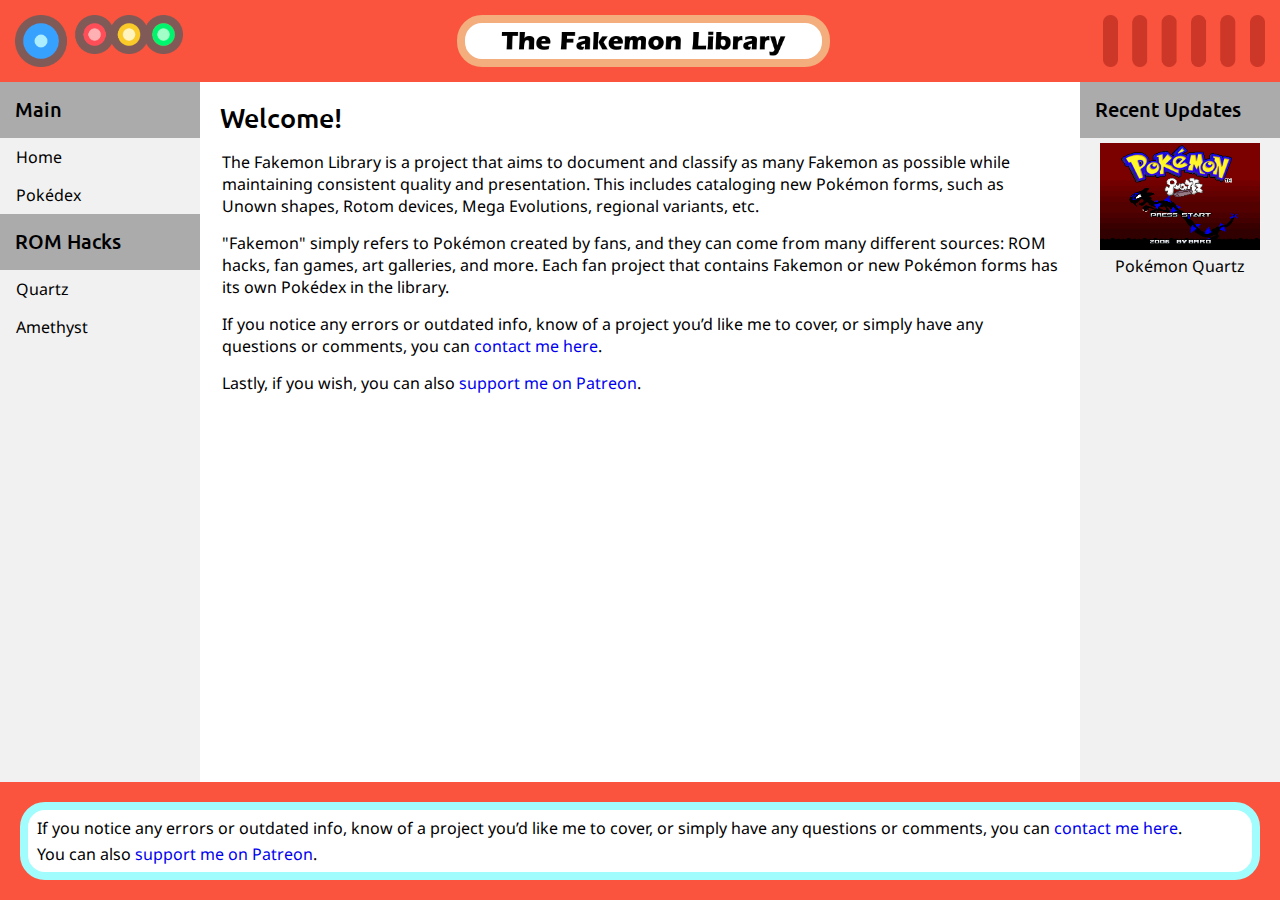
<file: index.html>
<!DOCTYPE html>
<html lang="en-US">

	<head>
		<link rel="shortcut icon" href="/Resources/Icon.png">
		<title>The Fakemon Library &mdash; An archive for fan-made Pokémon</title>
		<link rel="stylesheet" href="/styles.css">
		<script src="/script.js"></script>
		<meta name="viewport" content="width=device-width"/>
		<meta name="description" content="The Fakemon Library is a project that aims to document and classify as many Fakemon as possible while maintaining consistent quality and presentation."/>
	</head>

	<body>
	
		<div id="page">
		
			<header include-html="/header.html">
			</header>
			
			<div id="main-div">
			
				<div id="pokenav" include-html="/navbar.html">
				</div>
				
				<div id="pokenav-mobile" include-html="/navbar.html" style="display: none;">
				</div>
				
				<article>
				
					<h1>Welcome!</h1>
					<p>The Fakemon Library is a project that aims to document and classify as many Fakemon as possible while maintaining consistent quality and presentation. This includes cataloging new Pokémon forms, such as Unown shapes, Rotom devices, Mega Evolutions, regional variants, etc.</p>
					<p>"Fakemon" simply refers to Pokémon created by fans, and they can come from many different sources: ROM hacks, fan games, art galleries, and more. Each fan project that contains Fakemon or new Pokémon forms has its own Pokédex in the library.</p>
					<p>If you notice any errors or outdated info, know of a project you’d like me to cover, or simply have any questions or comments, you can <a href="mailto:luisquartz@fakemonlibrary.org?subject=Feedback on The Fakemon Library">contact me here</a>.</p>
					<p>Lastly, if you wish, you can also <a href="https://patreon.com/LuisQuartz?fan_landing=true">support me on Patreon</a>.</p>
					
				</article>
				
				<div id="pokegear" include-html="/sidebar.html">
				</div>
				
				<div id="pokegear-mobile" include-html="/sidebar.html" style="display: none;">
				</div>
				
			</div>
			
			<footer include-html="/footer.html">
			</footer>
		
		</div>
		
		<script>
			includeHTML();
		</script>
		
	</body>
</html>
</file>
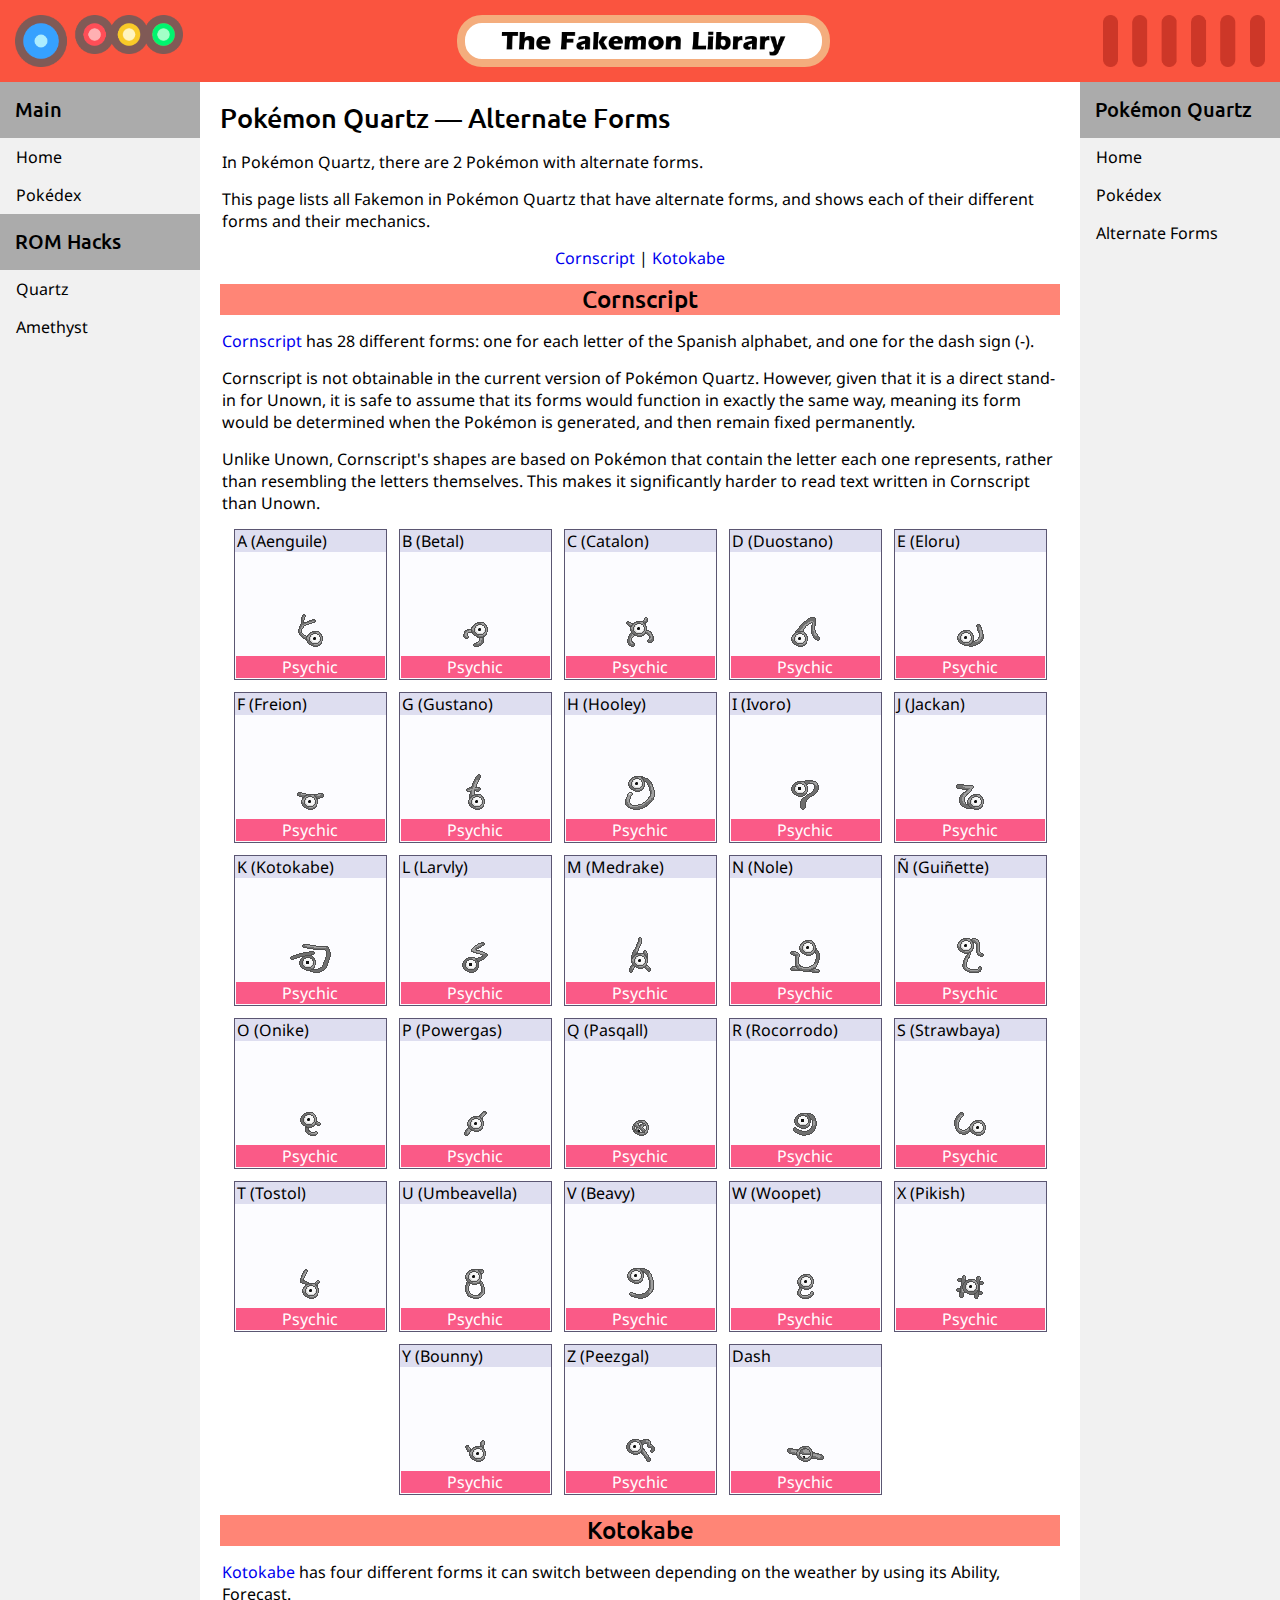
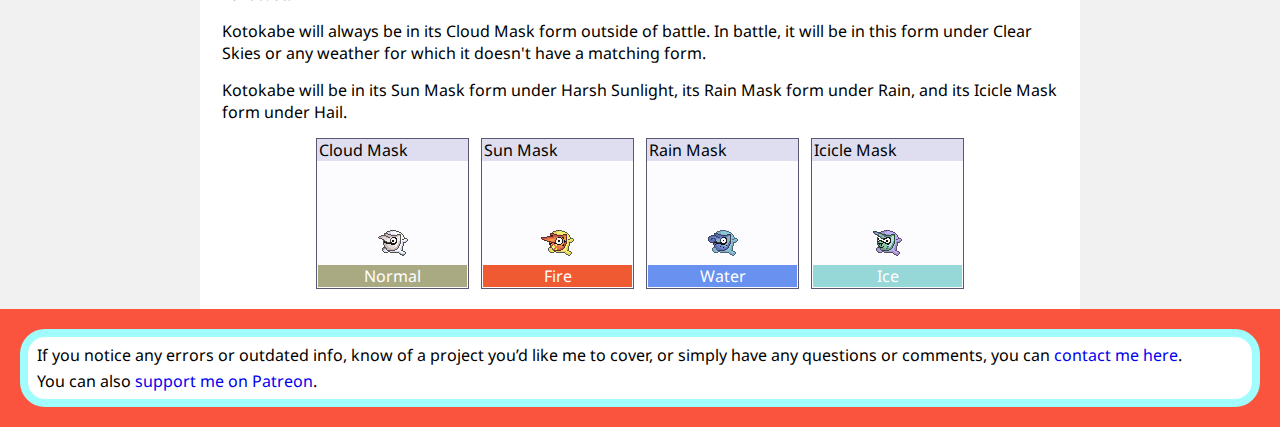
<file: ROMHacks/PokémonQuartz/AlternateForms.html>
<!DOCTYPE html>
<html lang="en-US">

	<head>
		<link rel="shortcut icon" href="/Resources/Icon.png">
		<title>Alternate Forms | Pokémon Quartz | The Fakemon Library</title>
		<link rel="stylesheet" href="/styles.css">
		<script src="/script.js"></script>
		<meta name="viewport" content="width=device-width"/>
		<meta name="description" content="The Fakemon Library is a project dedicated to documenting and archiving as many Fakemon as possible while maintaining consistent quality and presentation."/>
	</head>

	<body>
	
		<div id="page">
		
			<header include-html="/header.html">
			</header>
			
			<div id="main-div">
			
				<div id="pokenav" include-html="/navbar.html">
				</div>
				
				<div id="pokenav-mobile" include-html="/navbar.html" style="display: none;">
				</div>
				
				<article>
				
					<h1>Pokémon Quartz &mdash; Alternate Forms</h1>
					
					<p>In Pokémon Quartz, there are 2 Pokémon with alternate forms.</p>
					
					<p>This page lists all Fakemon in Pokémon Quartz that have alternate forms, and shows each of their different forms and their mechanics.</p>
					
					<p class="centered"><a href="#Cornscript">Cornscript</a> | <a href="#Kotokabe">Kotokabe</a></p>
					
					<h2 id="Cornscript">Cornscript</h2>
					
					<p><a href="Pokédex/Cornscript.html">Cornscript</a> has 28 different forms: one for each letter of the Spanish alphabet, and one for the dash sign (-).</p>
					
					<p>Cornscript is not obtainable in the current version of Pokémon Quartz. However, given that it is a direct stand-in for Unown, it is safe to assume that its forms would function in exactly the same way, meaning its form would be determined when the Pokémon is generated, and then remain fixed permanently.</p>
					
					<p>Unlike Unown, Cornscript's shapes are based on Pokémon that contain the letter each one represents, rather than resembling the letters themselves. This makes it significantly harder to read text written in Cornscript than Unown.</p>
					
					<div class="gallery-container">
					
						<div class="tracker-outline">
							<table id="PokémonQuartzCornscriptA" class="dex-tracker">
								<tr>
									<th class="slot-header" colspan="2">
										A (Aenguile)
									</th>
								</tr>
								<tr>
									<td class="sprite-cell" colspan="2" onclick="toggleCaught('PokémonQuartzCornscriptA')">
										<img src="Sprites/Cornscript-A.png"></img>
									</td>
								</tr>
								<tr class="type-row" onclick="toggleCaught('PokémonQuartzCornscriptA')">
									<td class="type-cell" colspan="2">
										<p class="type">Psychic</p>
									</td>
								</tr>
							</table>
						</div>
						
						<div class="tracker-outline">
							<table id="PokémonQuartzCornscriptB" class="dex-tracker">
								<tr>
									<th class="slot-header" colspan="2">
										B (Betal)
									</th>
								</tr>
								<tr>
									<td class="sprite-cell" colspan="2" onclick="toggleCaught('PokémonQuartzCornscriptB')">
										<img src="Sprites/Cornscript-B.png"></img>
									</td>
								</tr>
								<tr class="type-row">
									<td class="typecell" colspan="2" onclick="toggleCaught('PokémonQuartzCornscriptB')">
										<p class="type">Psychic</p>
									</td>
								</tr>
							</table>
						</div>
						
						<div class="tracker-outline">
							<table id="PokémonQuartzCornscriptC" class="dex-tracker">
								<tr>
									<th class="slot-header" colspan="2">
										C (Catalon)
									</th>
								</tr>
								<tr>
									<td class="sprite-cell" colspan="2" onclick="toggleCaught('PokémonQuartzCornscriptC')">
										<img src="Sprites/Cornscript-C.png"></img>
									</td>
								</tr>
								<tr class="type-row" onclick="toggleCaught('PokémonQuartzCornscriptC')">
									<td class="typecell" colspan="2">
										<p class="type">Psychic</p>
									</td>
								</tr>
							</table>
						</div>
						
						<div class="tracker-outline">
							<table id="PokémonQuartzCornscriptD" class="dex-tracker">
								<tr>
									<th class="slot-header" colspan="2">
										D (Duostano)
									</th>
								</tr>
								<tr>
									<td class="sprite-cell" colspan="2" onclick="toggleCaught('PokémonQuartzCornscriptD')">
										<img src="Sprites/Cornscript-D.png"></img>
									</td>
								</tr>
								<tr class="type-row" onclick="toggleCaught('PokémonQuartzCornscriptD')">
									<td class="typecell" colspan="2">
										<p class="type">Psychic</p>
									</td>
								</tr>
							</table>
						</div>
						
						<div class="tracker-outline">
							<table id="PokémonQuartzCornscriptE" class="dex-tracker">
								<tr>
									<th class="slot-header" colspan="2">
										E (Eloru)
									</th>
								</tr>
								<tr>
									<td class="sprite-cell" colspan="2" onclick="toggleCaught('PokémonQuartzCornscriptE')">
										<img src="Sprites/Cornscript-E.png"></img>
									</td>
								</tr>
								<tr class="type-row" onclick="toggleCaught('PokémonQuartzCornscriptE')">
									<td class="typecell" colspan="2">
										<p class="type">Psychic</p>
									</td>
								</tr>
							</table>
						</div>
						
						<div class="tracker-outline">
							<table id="PokémonQuartzCornscriptF" class="dex-tracker">
								<tr>
									<th class="slot-header" colspan="2">
										F (Freion)
									</th>
								</tr>
								<tr>
									<td class="sprite-cell" colspan="2" onclick="toggleCaught('PokémonQuartzCornscriptF')">
										<img src="Sprites/Cornscript-F.png"></img>
									</td>
								</tr>
								<tr class="type-row" onclick="toggleCaught('PokémonQuartzCornscriptF')">
									<td class="typecell" colspan="2">
										<p class="type">Psychic</p>
									</td>
								</tr>
							</table>
						</div>
						
						<div class="tracker-outline">
							<table id="PokémonQuartzCornscriptG" class="dex-tracker">
								<tr>
									<th class="slot-header" colspan="2">
										G (Gustano)
									</th>
								</tr>
								<tr>
									<td class="sprite-cell" colspan="2" onclick="toggleCaught('PokémonQuartzCornscriptG')">
										<img src="Sprites/Cornscript-G.png"></img>
									</td>
								</tr>
								<tr class="type-row" onclick="toggleCaught('PokémonQuartzCornscriptG')">
									<td class="typecell" colspan="2">
										<p class="type">Psychic</p>
									</td>
								</tr>
							</table>
						</div>
						
						<div class="tracker-outline">
							<table id="PokémonQuartzCornscriptH" class="dex-tracker">
								<tr>
									<th class="slot-header" colspan="2">
										H (Hooley)
									</th>
								</tr>
								<tr>
									<td class="sprite-cell" colspan="2" onclick="toggleCaught('PokémonQuartzCornscriptH')">
										<img src="Sprites/Cornscript-H.png"></img>
									</td>
								</tr>
								<tr class="type-row" onclick="toggleCaught('PokémonQuartzCornscriptH')">
									<td class="typecell" colspan="2">
										<p class="type">Psychic</p>
									</td>
								</tr>
							</table>
						</div>
						
						<div class="tracker-outline">
							<table id="PokémonQuartzCornscriptI" class="dex-tracker">
								<tr>
									<th class="slot-header" colspan="2">
										I (Ivoro)
									</th>
								</tr>
								<tr>
									<td class="sprite-cell" colspan="2" onclick="toggleCaught('PokémonQuartzCornscriptI')">
										<img src="Sprites/Cornscript-I.png"></img>
									</td>
								</tr>
								<tr class="type-row" onclick="toggleCaught('PokémonQuartzCornscriptI')">
									<td class="typecell" colspan="2">
										<p class="type">Psychic</p>
									</td>
								</tr>
							</table>
						</div>
						
						<div class="tracker-outline">
							<table id="PokémonQuartzCornscriptJ" class="dex-tracker">
								<tr>
									<th class="slot-header" colspan="2">
										J (Jackan)
									</th>
								</tr>
								<tr>
									<td class="sprite-cell" colspan="2" onclick="toggleCaught('PokémonQuartzCornscriptJ')">
										<img src="Sprites/Cornscript-J.png"></img>
									</td>
								</tr>
								<tr class="type-row" onclick="toggleCaught('PokémonQuartzCornscriptJ')">
									<td class="typecell" colspan="2">
										<p class="type">Psychic</p>
									</td>
								</tr>
							</table>
						</div>
						
						<div class="tracker-outline">
							<table id="PokémonQuartzCornscriptK" class="dex-tracker">
								<tr>
									<th class="slot-header" colspan="2">
										K (Kotokabe)
									</th>
								</tr>
								<tr>
									<td class="sprite-cell" colspan="2" onclick="toggleCaught('PokémonQuartzCornscriptK')">
										<img src="Sprites/Cornscript-K.png"></img>
									</td>
								</tr>
								<tr class="type-row" onclick="toggleCaught('PokémonQuartzCornscriptK')">
									<td class="typecell" colspan="2">
										<p class="type">Psychic</p>
									</td>
								</tr>
							</table>
						</div>
						
						<div class="tracker-outline">
							<table id="PokémonQuartzCornscriptL" class="dex-tracker">
								<tr>
									<th class="slot-header" colspan="2">
										L (Larvly)
									</th>
								</tr>
								<tr>
									<td class="sprite-cell" colspan="2" onclick="toggleCaught('PokémonQuartzCornscriptL')">
										<img src="Sprites/Cornscript-L.png"></img>
									</td>
								</tr>
								<tr class="type-row" onclick="toggleCaught('PokémonQuartzCornscriptL')">
									<td class="typecell" colspan="2">
										<p class="type">Psychic</p>
									</td>
								</tr>
							</table>
						</div>
						
						<div class="tracker-outline">
							<table id="PokémonQuartzCornscriptM" class="dex-tracker">
								<tr>
									<th class="slot-header" colspan="2">
										M (Medrake)
									</th>
								</tr>
								<tr>
									<td class="sprite-cell" colspan="2" onclick="toggleCaught('PokémonQuartzCornscriptM')">
										<img src="Sprites/Cornscript-M.png"></img>
									</td>
								</tr>
								<tr class="type-row" onclick="toggleCaught('PokémonQuartzCornscriptM')">
									<td class="typecell" colspan="2">
										<p class="type">Psychic</p>
									</td>
								</tr>
							</table>
						</div>
						
						<div class="tracker-outline">
							<table id="PokémonQuartzCornscriptN" class="dex-tracker">
								<tr>
									<th class="slot-header" colspan="2">
										N (Nole)
									</th>
								</tr>
								<tr>
									<td class="sprite-cell" colspan="2" onclick="toggleCaught('PokémonQuartzCornscriptN')">
										<img src="Sprites/Cornscript-N.png"></img>
									</td>
								</tr>
								<tr class="type-row">
									<td class="typecell" colspan="2" onclick="toggleCaught('PokémonQuartzCornscriptN')">
										<p class="type">Psychic</p>
									</td>
								</tr>
							</table>
						</div>
						
						<div class="tracker-outline">
							<table id="PokémonQuartzCornscriptÑ" class="dex-tracker">
								<tr>
									<th class="slot-header" colspan="2">
										Ñ (Guiñette)
									</th>
								</tr>
								<tr>
									<td class="sprite-cell" colspan="2" onclick="toggleCaught('PokémonQuartzCornscriptÑ')">
										<img src="Sprites/Cornscript-Ñ.png"></img>
									</td>
								</tr>
								<tr class="type-row" onclick="toggleCaught('PokémonQuartzCornscriptÑ')">
									<td class="typecell" colspan="2">
										<p class="type">Psychic</p>
									</td>
								</tr>
							</table>
						</div>
						
						<div class="tracker-outline">
							<table id="PokémonQuartzCornscriptO" class="dex-tracker">
								<tr>
									<th class="slot-header" colspan="2">
										O (Onike)
									</th>
								</tr>
								<tr>
									<td class="sprite-cell" colspan="2" onclick="toggleCaught('PokémonQuartzCornscriptO')">
										<img src="Sprites/Cornscript-O.png"></img>
									</td>
								</tr>
								<tr class="type-row" onclick="toggleCaught('PokémonQuartzCornscriptO')">
									<td class="typecell" colspan="2">
										<p class="type">Psychic</p>
									</td>
								</tr>
							</table>
						</div>
						
						<div class="tracker-outline">
							<table id="PokémonQuartzCornscriptP" class="dex-tracker">
								<tr>
									<th class="slot-header" colspan="2">
										P (Powergas)
									</th>
								</tr>
								<tr>
									<td class="sprite-cell" colspan="2" onclick="toggleCaught('PokémonQuartzCornscriptP')">
										<img src="Sprites/Cornscript-P.png"></img>
									</td>
								</tr>
								<tr class="type-row" onclick="toggleCaught('PokémonQuartzCornscriptP')">
									<td class="typecell" colspan="2">
										<p class="type">Psychic</p>
									</td>
								</tr>
							</table>
						</div>
						
						<div class="tracker-outline">
							<table id="PokémonQuartzCornscriptQ" class="dex-tracker">
								<tr>
									<th class="slot-header" colspan="2">
										Q (Pasqall)
									</th>
								</tr>
								<tr>
									<td class="sprite-cell" colspan="2" onclick="toggleCaught('PokémonQuartzCornscriptQ')">
										<img src="Sprites/Cornscript-Q.png"></img>
									</td>
								</tr>
								<tr class="type-row" onclick="toggleCaught('PokémonQuartzCornscriptQ')">
									<td class="typecell" colspan="2">
										<p class="type">Psychic</p>
									</td>
								</tr>
							</table>
						</div>
						
						<div class="tracker-outline">
							<table id="PokémonQuartzCornscriptR" class="dex-tracker">
								<tr>
									<th class="slot-header" colspan="2">
										R (Rocorrodo)
									</th>
								</tr>
								<tr>
									<td class="sprite-cell" colspan="2" onclick="toggleCaught('PokémonQuartzCornscriptR')">
										<img src="Sprites/Cornscript-R.png"></img>
									</td>
								</tr>
								<tr class="type-row" onclick="toggleCaught('PokémonQuartzCornscriptR')">
									<td class="typecell" colspan="2">
										<p class="type">Psychic</p>
									</td>
								</tr>
							</table>
						</div>
						
						<div class="tracker-outline">
							<table id="PokémonQuartzCornscriptS" class="dex-tracker">
								<tr>
									<th class="slot-header" colspan="2">
										S (Strawbaya)
									</th>
								</tr>
								<tr>
									<td class="sprite-cell" colspan="2" onclick="toggleCaught('PokémonQuartzCornscriptS')">
										<img src="Sprites/Cornscript-S.png"></img>
									</td>
								</tr>
								<tr class="type-row" onclick="toggleCaught('PokémonQuartzCornscriptS')">
									<td class="typecell" colspan="2">
										<p class="type">Psychic</p>
									</td>
								</tr>
							</table>
						</div>
						
						<div class="tracker-outline">
							<table id="PokémonQuartzCornscriptT" class="dex-tracker">
								<tr>
									<th class="slot-header" colspan="2">
										T (Tostol)
									</th>
								</tr>
								<tr>
									<td class="sprite-cell" colspan="2" onclick="toggleCaught('PokémonQuartzCornscriptT')">
										<img src="Sprites/Cornscript-T.png"></img>
									</td>
								</tr>
								<tr class="type-row" onclick="toggleCaught('PokémonQuartzCornscriptT')">
									<td class="typecell" colspan="2">
										<p class="type">Psychic</p>
									</td>
								</tr>
							</table>
						</div>
						
						<div class="tracker-outline">
							<table id="PokémonQuartzCornscriptU" class="dex-tracker">
								<tr>
									<th class="slot-header" colspan="2">
										U (Umbeavella)
									</th>
								</tr>
								<tr>
									<td class="sprite-cell" colspan="2" onclick="toggleCaught('PokémonQuartzCornscriptU')">
										<img src="Sprites/Cornscript-U.png"></img>
									</td>
								</tr>
								<tr class="type-row" onclick="toggleCaught('PokémonQuartzCornscriptU')">
									<td class="typecell" colspan="2">
										<p class="type">Psychic</p>
									</td>
								</tr>
							</table>
						</div>
						
						<div class="tracker-outline">
							<table id="PokémonQuartzCornscriptV" class="dex-tracker">
								<tr>
									<th class="slot-header" colspan="2">
										V (Beavy)
									</th>
								</tr>
								<tr>
									<td class="sprite-cell" colspan="2" onclick="toggleCaught('PokémonQuartzCornscriptV')">
										<img src="Sprites/Cornscript-V.png"></img>
									</td>
								</tr>
								<tr class="type-row" onclick="toggleCaught('PokémonQuartzCornscriptV')">
									<td class="typecell" colspan="2">
										<p class="type">Psychic</p>
									</td>
								</tr>
							</table>
						</div>
						
						<div class="tracker-outline">
							<table id="PokémonQuartzCornscriptW" class="dex-tracker">
								<tr>
									<th class="slot-header" colspan="2">
										W (Woopet)
									</th>
								</tr>
								<tr>
									<td class="sprite-cell" colspan="2" onclick="toggleCaught('PokémonQuartzCornscriptW')">
										<img src="Sprites/Cornscript-W.png"></img>
									</td>
								</tr>
								<tr class="type-row" onclick="toggleCaught('PokémonQuartzCornscriptW')">
									<td class="typecell" colspan="2">
										<p class="type">Psychic</p>
									</td>
								</tr>
							</table>
						</div>
						
						<div class="tracker-outline">
							<table id="PokémonQuartzCornscriptX" class="dex-tracker">
								<tr>
									<th class="slot-header" colspan="2">
										X (Pikish)
									</th>
								</tr>
								<tr>
									<td class="sprite-cell" colspan="2" onclick="toggleCaught('PokémonQuartzCornscriptX')">
										<img src="Sprites/Cornscript-X.png"></img>
									</td>
								</tr>
								<tr class="type-row" onclick="toggleCaught('PokémonQuartzCornscriptX')">
									<td class="typecell" colspan="2">
										<p class="type">Psychic</p>
									</td>
								</tr>
							</table>
						</div>
						
						<div class="tracker-outline">
							<table id="PokémonQuartzCornscriptY" class="dex-tracker">
								<tr>
									<th class="slot-header" colspan="2">
										Y (Bounny)
									</th>
								</tr>
								<tr>
									<td class="sprite-cell" colspan="2" onclick="toggleCaught('PokémonQuartzCornscriptY')">
										<img src="Sprites/Cornscript-Y.png"></img>
									</td>
								</tr>
								<tr class="type-row" onclick="toggleCaught('PokémonQuartzCornscriptY')">
									<td class="typecell" colspan="2">
										<p class="type">Psychic</p>
									</td>
								</tr>
							</table>
						</div>
						
						<div class="tracker-outline">
							<table id="PokémonQuartzCornscriptZ" class="dex-tracker">
								<tr>
									<th class="slot-header" colspan="2">
										Z (Peezgal)
									</th>
								</tr>
								<tr>
									<td class="sprite-cell" colspan="2" onclick="toggleCaught('PokémonQuartzCornscriptZ')">
										<img src="Sprites/Cornscript-Z.png"></img>
									</td>
								</tr>
								<tr class="type-row" onclick="toggleCaught('PokémonQuartzCornscriptZ')">
									<td class="typecell" colspan="2">
										<p class="type">Psychic</p>
									</td>
								</tr>
							</table>
						</div>
						
						<div class="tracker-outline">
							<table id="PokémonQuartzCornscriptDash" class="dex-tracker">
								<tr>
									<th class="slot-header" colspan="2">
										Dash
									</th>
								</tr>
								<tr>
									<td class="sprite-cell" colspan="2" onclick="toggleCaught('PokémonQuartzCornscriptDash')">
										<img src="Sprites/Cornscript-Dash.png"></img>
									</td>
								</tr>
								<tr class="type-row" onclick="toggleCaught('PokémonQuartzCornscriptDash')">
									<td class="typecell" colspan="2">
										<p class="type">Psychic</p>
									</td>
								</tr>
							</table>
						</div>
						
					</div>
					
					<h2 id="Kotokabe">Kotokabe</h2>
					
					<p><a href="Pokédex/Kotokabe.html">Kotokabe</a> has four different forms it can switch between depending on the weather by using its Ability, Forecast.</p>
						
					<p>Kotokabe will always be in its Cloud Mask form outside of battle. In battle, it will be in this form under Clear Skies or any weather for which it doesn't have a matching form.</a>
						
					<p>Kotokabe will be in its Sun Mask form under Harsh Sunlight, its Rain Mask form under Rain, and its Icicle Mask form under Hail.</p>
					
					<div class="gallery-container">
					
						<div class="tracker-outline">
							<table id="PokémonQuartzKotokabeCloudMask" class="dex-tracker">
								<tr>
									<th class="slot-header" colspan="2">
										Cloud Mask
									</th>
								</tr>
								<tr>
									<td class="sprite-cell" colspan="2" onclick="toggleCaught('PokémonQuartzKotokabeCloudMask')">
										<img src="Sprites/Kotokabe-CloudMask.png"></img>
									</td>
								</tr>
								<tr class="type-row" onclick="toggleCaught('PokémonQuartzKotokabeCloudMask')">
									<td class="typecell" colspan="2">
										<p class="type">Normal</p>
									</td>
								</tr>
							</table>
						</div>
						
						<div class="tracker-outline">
							<table id="PokémonQuartzKotokabeSunMask" class="dex-tracker">
								<tr>
									<th class="slot-header" colspan="2">
										Sun Mask
									</th>
								</tr>
								<tr>
									<td class="sprite-cell" colspan="2" onclick="toggleCaught('PokémonQuartzKotokabeSunMask')">
										<img src="Sprites/Kotokabe-SunMask.png"></img>
									</td>
								</tr>
								<tr class="type-row" onclick="toggleCaught('PokémonQuartzKotokabeSunMask')">
									<td class="typecell" colspan="2">
										<p class="type">Fire</p>
									</td>
								</tr>
							</table>
						</div>
						
						<div class="tracker-outline">
							<table id="PokémonQuartzKotokabeRainMask" class="dex-tracker">
								<tr>
									<th class="slot-header" colspan="2">
										Rain Mask
									</th>
								</tr>
								<tr>
									<td class="sprite-cell" colspan="2" onclick="toggleCaught('PokémonQuartzKotokabeRainMask')">
										<img src="Sprites/Kotokabe-RainMask.png"></img>
									</td>
								</tr>
								<tr class="type-row" onclick="toggleCaught('PokémonQuartzKotokabeRainMask')">
									<td class="typecell" colspan="2">
										<p class="type">Water</p>
									</td>
								</tr>
							</table>
						</div>
						
						<div class="tracker-outline">
							<table id="PokémonQuartzKotokabeIcicleMask" class="dex-tracker">
								<tr>
									<th class="slot-header" colspan="2">
										Icicle Mask
									</th>
								</tr>
								<tr>
									<td class="sprite-cell" colspan="2" onclick="toggleCaught('PokémonQuartzKotokabeIcicleMask')">
										<img src="Sprites/Kotokabe-IcicleMask.png"></img>
									</td>
								</tr>
								<tr class="type-row" onclick="toggleCaught('PokémonQuartzKotokabeIcicleMask')">
									<td class="typecell" colspan="2">
										<p class="type">Ice</p>
									</td>
								</tr>
							</table>
						</div>
						
					</div>
					
				</article>
				
				<div id="pokegear" include-html="sidebar.html">
				</div>
				<div id="pokegear-mobile" include-html="sidebar.html" style="display: none;">
				</div>
			</div>
			
			<footer include-html="/footer.html">
			</footer>
		
		</div>
		
		<script>
			includeHTML();
			stylizeTypes();
			loadSavedForms();
		</script>
		
	</body>
</html>
</file>
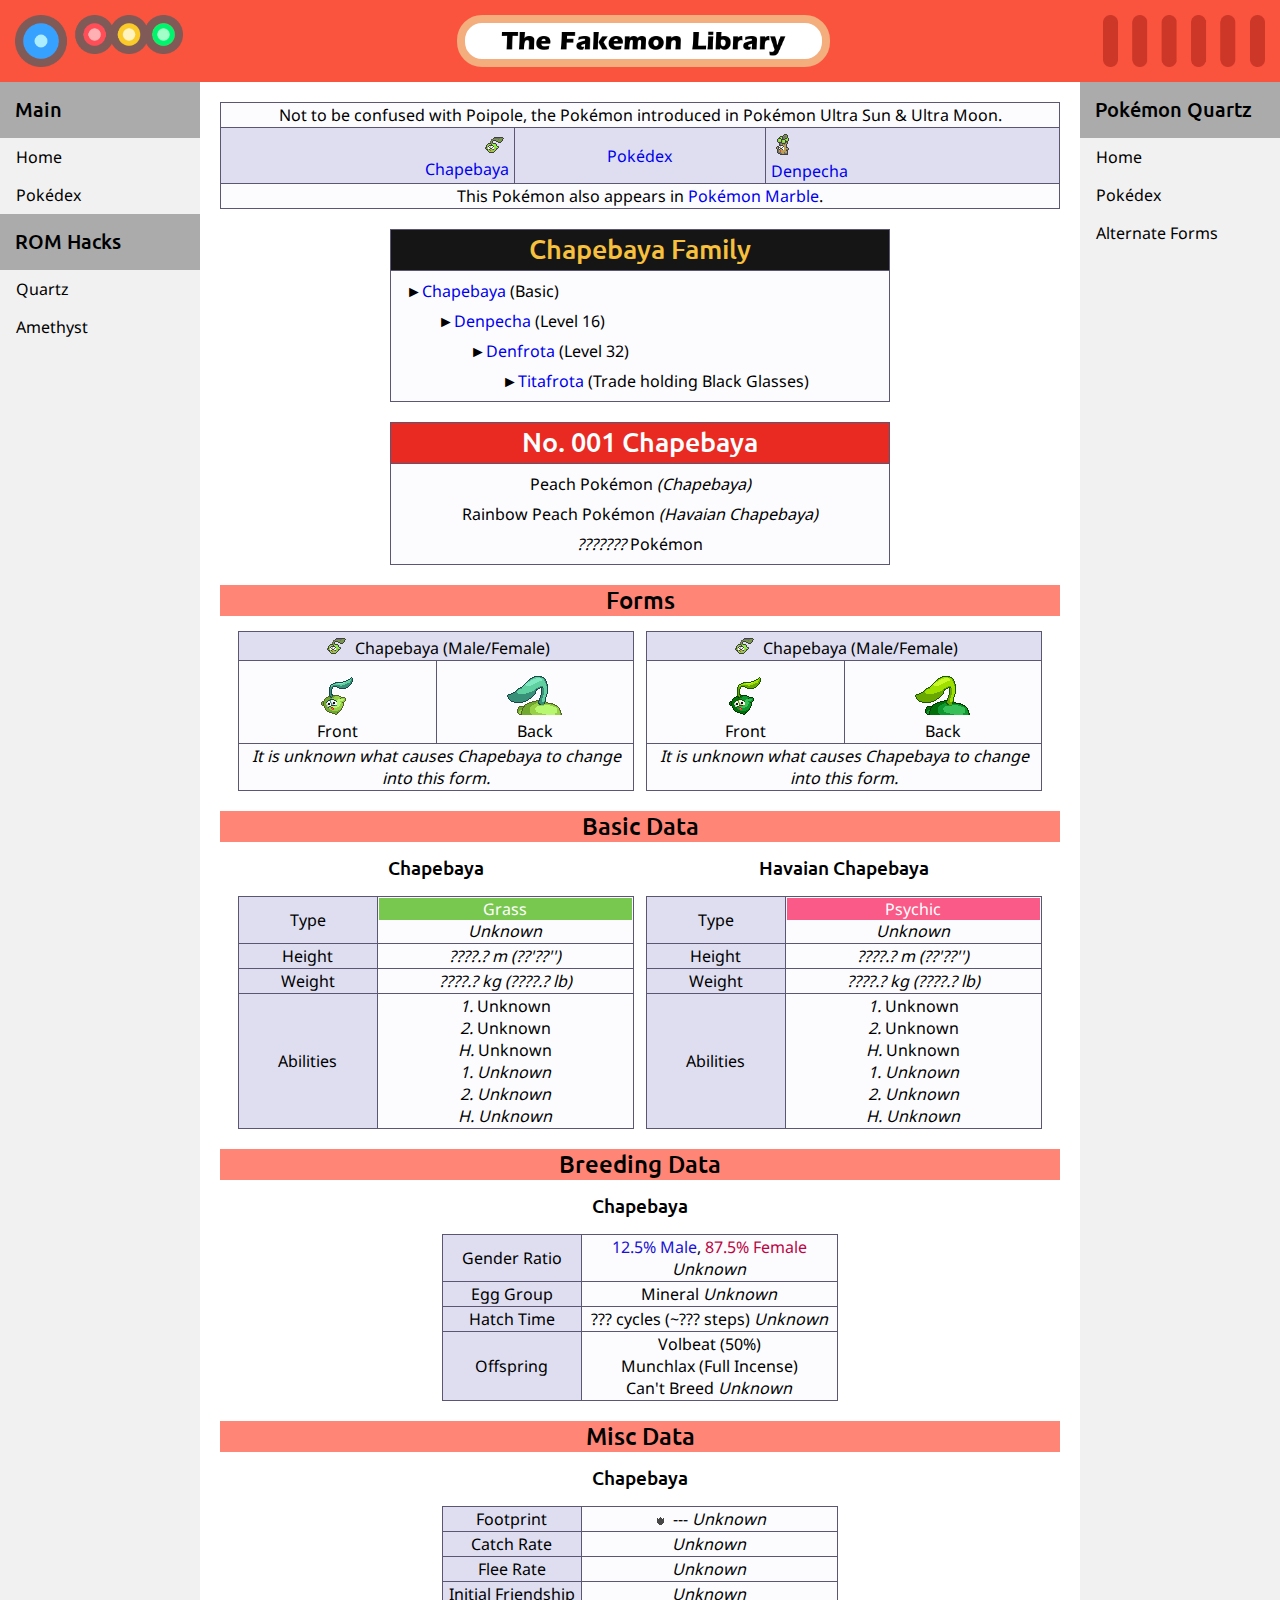
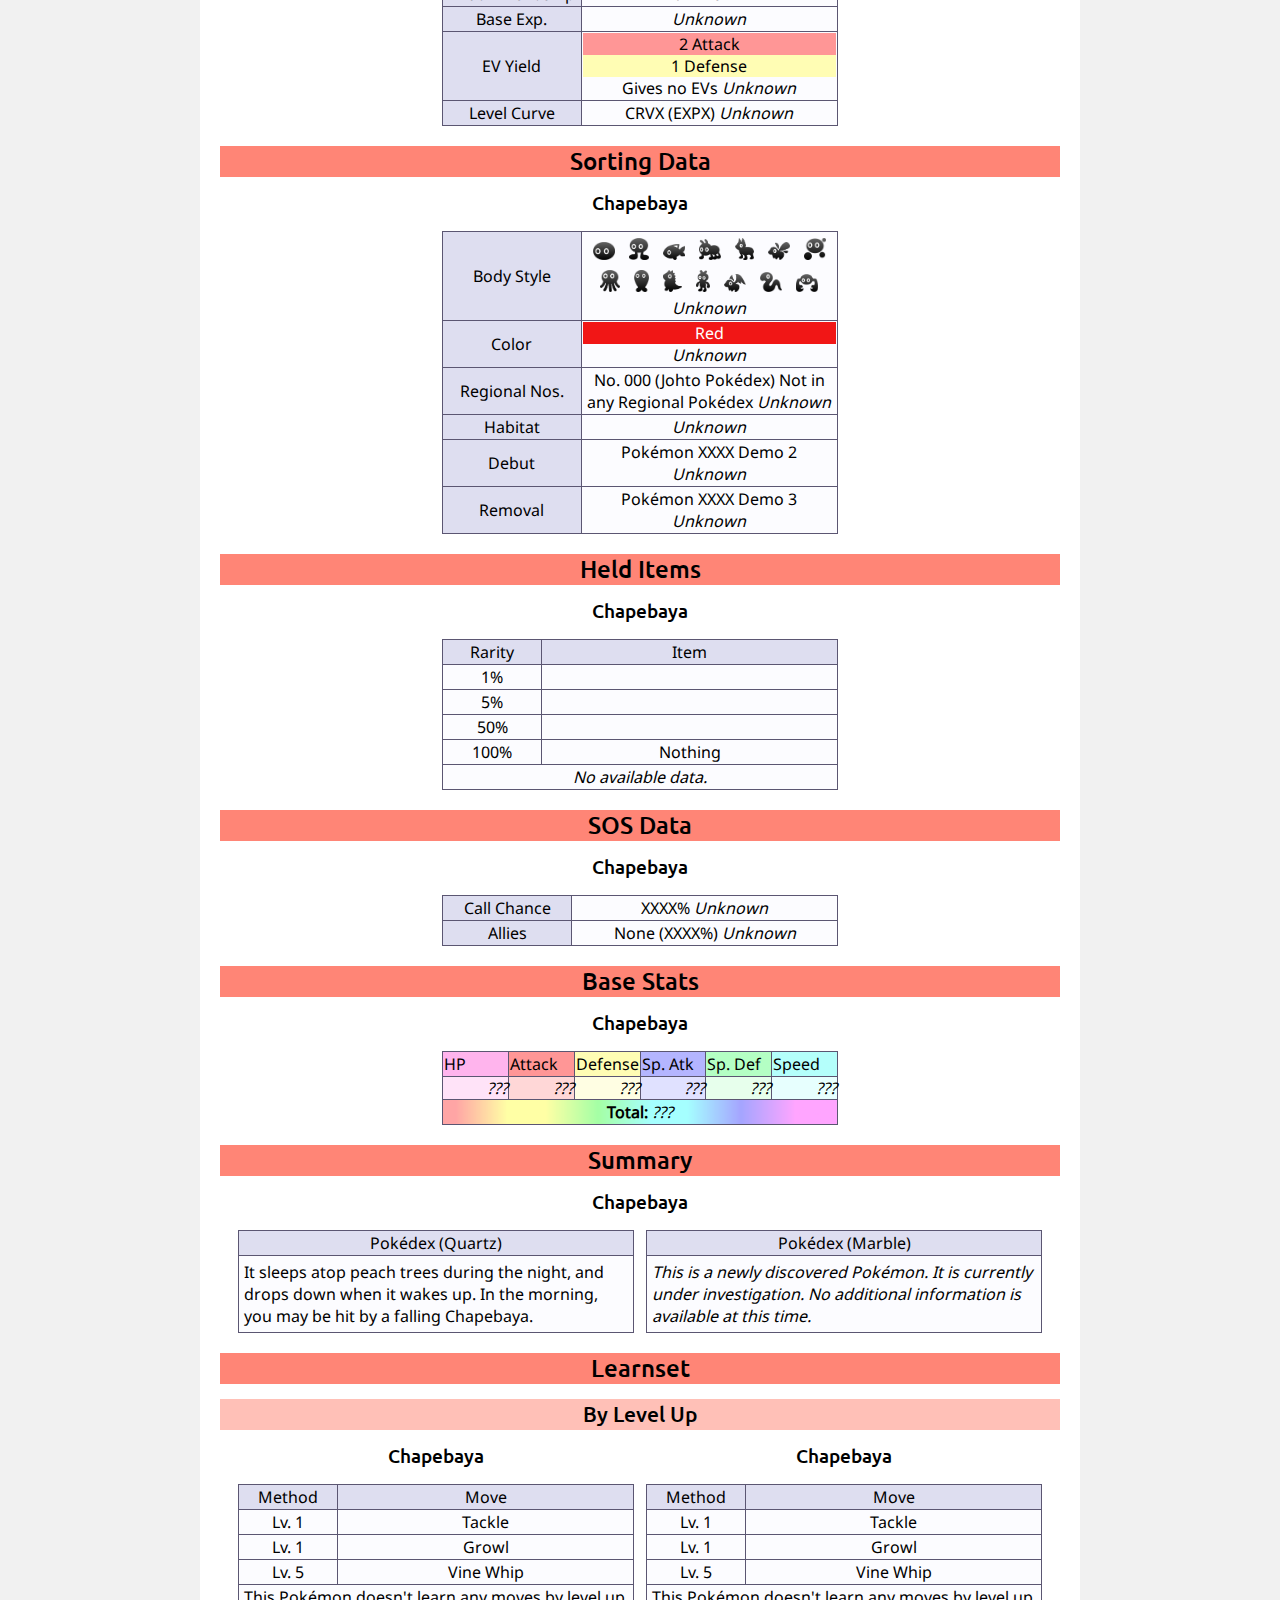
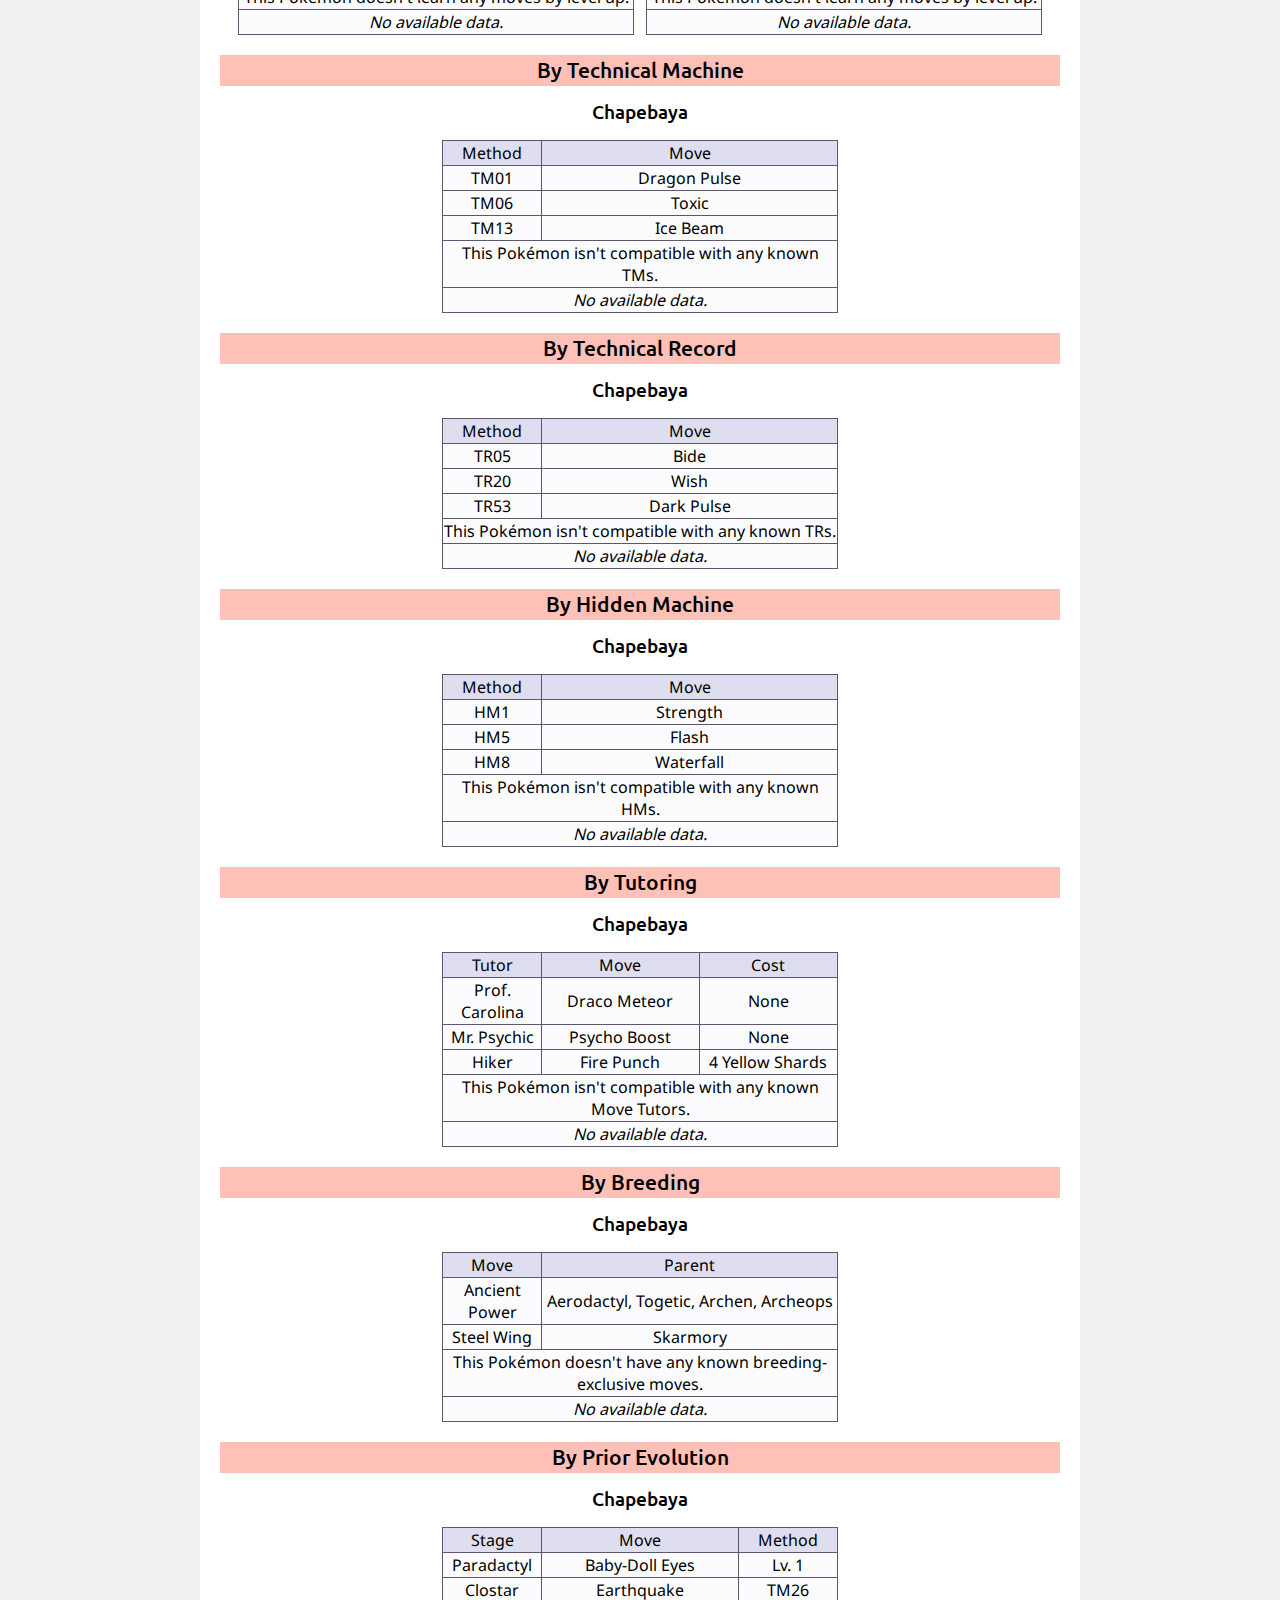
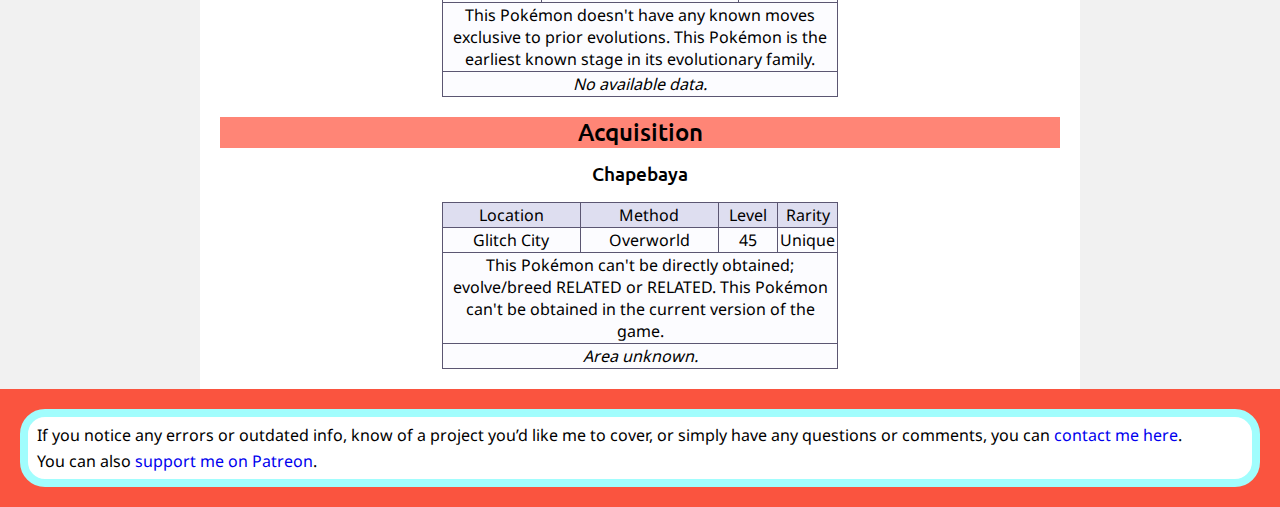
<file: ROMHacks/PokémonQuartz/Pokédex/Chapebaya.html>
<!DOCTYPE html>
<html lang="en-US">

	<head>
		<link rel="shortcut icon" href="/Resources/Icon.png">
		<title>Chapebaya | Pokémon Quartz | The Fakemon Library</title>
		<link rel="stylesheet" href="/styles.css">
		<script src="/script.js"></script>
		<meta name="viewport" content="width=device-width"/>
		<meta name="description" content="The Fakemon Library is a project dedicated to documenting and archiving as many Fakemon as possible while maintaining consistent quality and presentation."/>
	</head>

	<body>
	
		<div id="page">
		
			<header include-html="/header.html">
			</header>
			
			<div id="main-div">
			
				<div id="pokenav" include-html="/navbar.html">
				</div>
				
				<div id="pokenav-mobile" include-html="/navbar.html" style="display: none;">
				</div>
				
				<article>
				
					<table class="full">
						<tr>
							<td colspan=3 class="banner">
								Not to be confused with Poipole, the Pokémon introduced in Pokémon Ultra Sun & Ultra Moon.
							</td>
						</tr>
						<tr>
							<th class="col35 rightalign">
								<a href="Chapebaya.html"><img class="icon"
								src="../Icons/Chapebaya.png"></img>
								<br>
								Chapebaya</a>
							</th>
							<th class="col30">
								<a href="../Pokédex.html">Pokédex</a>
							</th>
							<th class="col35 leftalign">
								<a href="Denpecha.html"><img class="icon"
								src="../Icons/Denpecha.png"></img>
								<br>
								Denpecha</a>
							</th>
						</tr>
						<tr>
							<td colspan=3 class="banner">
								This Pokémon also appears in <a href="/ROMHacks/PokémonMarble.html">Pokémon Marble</a>.
							</td>
						</tr>
					</table>
				
					<div include-html="../Families/Chapebaya.html">
					</div>
					
					<table class="dex-list">
						<tr>
							<th class="species">
								<h1 class="tableh">No. 001 Chapebaya</h1>
							</th>
						</tr>
						<tr>
							<td>
								<p class="familyentry">Peach Pokémon <i>(Chapebaya)</i></p>
								<p class="familyentry">Rainbow Peach Pokémon <i>(Havaian Chapebaya)</i></p>
								<p class="familyentry"><span class="nkdf">???????</span> Pokémon</p>
							</td>
						</tr>
					</table>
					
					<h2>Forms</h2>
					
					<div class="gallery-container">
					
						<table class="dex-sprite">
							<tr>
								<th colspan="2">
									<img src="../Icons/Chapebaya.png" class="icon"></img> Chapebaya (Male/Female)
								</th>
							</tr>
							<tr>
								<td class="cell50 sprite-frame">
									<img id="Chapebaya" src="../Sprites/Chapebaya.png">
									</img><br>
									Front
								</td>
								<td class="cell50 sprite-frame">
									<img id="Chapebaya" src="../SpritesBack/Chapebaya.png">
									</img><br>
									Back
								</td>
							</tr>
							<tr>
								<td colspan="2">
									<span class="nkdf">It is unknown what causes Chapebaya to change into this form.</span>
								</td>
							</tr>
						</table>
						
						<table class="dex-sprite">
							<tr>
								<th colspan="2">
									<img src="../Icons/Chapebaya.png" class="icon"></img> Chapebaya (Male/Female)
								</th>
							</tr>
							<tr>
								<td class="cell50 sprite-frame">
									<img id="Chapebaya" src="../Sprites/Chapebaya-Shiny.png">
									</img><br>
									Front
								</td>
								<td class="cell50 sprite-frame">
									<img id="Chapebaya" src="../SpritesBack/Chapebaya-Shiny.png">
									</img><br>
									Back
								</td>
							</tr>
							<tr>
								<td colspan="2">
									<span class="nkdf">It is unknown what causes Chapebaya to change into this form.</span>
								</td>
							</tr>
						</table>
						
					</div>
					
					<h2>Basic Data</h2>
					
					<div class="gallery-container">
					
						<div class="table-array">
							<h4>Chapebaya</h4>
							<table class="dex-data">
								<tr>
									<th class="dexh">
										Type
									</th>
									<td class="dexh">
										<p class="type Grass">
											Grass
										</p>
										<span class="nkdf">Unknown</span>
									</td>
								</tr>
								<tr>
									<th>
										Height
									</th>
									<td>
										<span class="nkdf">????.? m (??'??'')</span>
									</td>
								</tr>
								<tr>
									<th>
										Weight
									</th>
									<td>
										<span class="nkdf">????.? kg (????.? lb)</span>
									</td>
								</tr>
								<tr>
									<th>
										Abilities
									</th>
									<td>
										<i>1.</i> Unknown<br>
										<i>2.</i> Unknown<br>
										<i>H.</i> Unknown<br>
										<i>1.</i> <span class="nkdf">Unknown</span><br>
										<i>2.</i> <span class="nkdf">Unknown</span><br>
										<i>H.</i> <span class="nkdf">Unknown</span>
									</td>
								</tr>
							</table>
						</div>
						
						<div class="table-array">
							<h4>Havaian Chapebaya</h4>
							<table class="dex-data">
								<tr>
									<th class="dexh">
										Type
									</th>
									<td class="dexh">
										<p class="type Psychic">
											Psychic
										</p>
										<span class="nkdf">Unknown</span>
									</td>
								</tr>
								<tr>
									<th>
										Height
									</th>
									<td>
										<span class="nkdf">????.? m (??'??'')</span>
									</td>
								</tr>
								<tr>
									<th>
										Weight
									</th>
									<td>
										<span class="nkdf">????.? kg (????.? lb)</span>
									</td>
								</tr>
								<tr>
									<th>
										Abilities
									</th>
									<td>
										<i>1.</i> Unknown<br>
										<i>2.</i> Unknown<br>
										<i>H.</i> Unknown<br>
										<i>1.</i> <span class="nkdf">Unknown</span><br>
										<i>2.</i> <span class="nkdf">Unknown</span><br>
										<i>H.</i> <span class="nkdf">Unknown</span>
									</td>
								</tr>
							</table>
						</div>
						
					</div>
					
					<h2>Breeding Data</h2>
					
					<div class="gallery-container">
					
						<div class="table-array">
							<h4>Chapebaya</h4>
							<table class="dex-data">
								<tr>
									<th class="dexh">
										Gender Ratio
									</th>
									<td class="dexh">
										<span class="male">12.5% Male</span>, <span class="female">87.5% Female</span>
										<span class="nkdf">Unknown</span>
									</td>
								</tr>
								<tr>
									<th>
										Egg Group
									</th>
									<td>
										Mineral
										<span class="nkdf">Unknown</span>
									</td>
								</tr>
								<tr>
									<th>
										Hatch Time
									</th>
									<td>
										??? cycles (~??? steps)
										<span class="nkdf">Unknown</span>
									</td>
								</tr>
								<tr>
									<th>
										Offspring
									</th>
									<td>
										Volbeat (50%)<br>
										Munchlax (Full Incense)<br>
										Can't Breed
										<span class="nkdf">Unknown</span>
									</td>
								</tr>
							</table>
						</div>
						
					</div>
					
					<h2>Misc Data</h2>
					
					<div class="gallery-container">
					
						<div class="table-array">
							<h4>Chapebaya</h4>
							<table class="dex-data">
								<tr>
									<th class="dexh">
										Footprint
									</th>
									<td class="dexh">
										<img src="../Footprints/Chapebaya.png" class="icon">
										---
										<span class="nkdf">Unknown</span>
									</td>
								</tr>
								<tr>
									<th>
										Catch Rate
									</th>
									<td>
										<span class="nkdf">Unknown</span>
									</td>
								</tr>
								<tr>
									<th>
										Flee Rate
									</th>
									<td>
										<span class="nkdf">Unknown</span>
									</td>
								</tr>
								<tr>
									<th>
										Initial Friendship
									</th>
									<td>
										<span class="nkdf">Unknown</span>
									</td>
								</tr>
								<tr>
									<th>
										Base Exp.
									</th>
									<td>
										<span class="nkdf">Unknown</span>
									</td>
								</tr>
								<tr>
									<th>
										EV Yield
									</th>
									<td>
										<p class="stat attack">2 Attack</p>
										<p class="stat defense">1 Defense</p>
										Gives no EVs
										<span class="nkdf">Unknown</span>
									</td>
								</tr>
								<tr>
									<th>
										Level Curve
									</th>
									<td>
										CRVX (EXPX)
										<span class="nkdf">Unknown</span>
									</td>
								</tr>
							</table>
						</div>
						
					</div>
					
					<h2>Sorting Data</h2>
					
					<div class="gallery-container">
					
						<div class="table-array">
							<h4>Chapebaya</h4>
							<table class="dex-data">
								<tr>
									<th>
										Body Style
									</th>
									<td>
										<img src="/Resources/Body/JustAHead.png" title="Just a Head" class="icon shape">
										<img src="/Resources/Body/HeadAndLegs.png" title="Head and Legs" class="icon shape">
										<img src="/Resources/Body/Finned.png" title="Finned" class="icon shape">
										<img src="/Resources/Body/Insect-like.png" title="Insect-like" class="icon shape">
										<img src="/Resources/Body/Quadruped.png" title="Quadruped" class="icon shape">
										<img src="/Resources/Body/MultiplePairsOfWings.png" title="Multiple Pairs of Wings" class="icon shape">
										<img src="/Resources/Body/MultipleBodies.png" title="Multiple Bodies" class="icon shape">
										<img src="/Resources/Body/TentacledOrMultiped.png" title="Tentacled/Multiped" class="icon shape">
										<img src="/Resources/Body/HeadAndBase.png" title="Head and Base" class="icon shape">
										<img src="/Resources/Body/TailedBipedal.png" title="Tailed Bipedal" class="icon shape">
										<img src="/Resources/Body/TaillessBipedal.png" title="Tailless Bipedal" class="icon shape">
										<img src="/Resources/Body/SinglePairOfWings.png" title="Single Pair of Wings" class="icon shape">
										<img src="/Resources/Body/Serpent-like.png" title="Serpent-like" class="icon shape">
										<img src="/Resources/Body/HeadAndArms.png" title="Head and Arms" class="icon shape">
										<span class="nkdf">Unknown</span>
									</td>
								</tr>
								<tr>
									<th class="dexh">
										Color
									</th>
									<td class="dexh">
										<p class="color red">Red</p>
										<span class="nkdf">Unknown</span>
									</td>
								</tr>
								<tr>
									<th>
										Regional Nos.
									</th>
									<td>
										No. 000 (Johto Pokédex)
										Not in any Regional Pokédex
										<span class="nkdf">Unknown</span>
									</td>
								</tr>
								<tr>
									<th>
										Habitat
									</th>
									<td>
										<span class="nkdf">Unknown</span>
									</td>
								</tr>
								<tr>
									<th>
										Debut
									</th>
									<td>
										Pokémon XXXX Demo 2
										<span class="nkdf">Unknown</span>
									</td>
								</tr>
								<tr> <!--Only for scrapped Fakemon-->
									<th>
										Removal
									</th>
									<td>
										Pokémon XXXX Demo 3
										<span class="nkdf">Unknown</span>
									</td>
								</tr>
							</table>
						</div>
						
					</div>
					
					<h2>Held Items</h2>
					
					<div class="gallery-container">
					
						<div class="table-array">
							<h4>Chapebaya</h4>
							<table class="dex-data">
								<tr>
									<th class="col25">
										Rarity
									</th>
									<th class="col75">
										Item
									</th>
								</tr>
								<tr>
									<td>
										1%
									</td>
									<td>
										
									</td>
								</tr>
								<tr>
									<td>
										5%
									</td>
									<td>
										
									</td>
								</tr>
								<tr>
									<td>
										50%
									</td>
									<td>
										
									</td>
								</tr>
								<tr>
									<td>
										100%
									</td>
									<td>
										Nothing
									</td>
								</tr>
								<tr>
									<td colspan=2>
										<span class="nkdf">No available data.</span>
									</td>
								</tr>
							</table>
						</div>
						
					</div>
					
					<h2>SOS Data</h2>
					
					<div class="gallery-container">
					
						<div class="table-array">
							<h4>Chapebaya</h4>
							<table class="dex-data">
								<tr>
									<th>
										Call Chance
									</th>
									<td>
										XXXX%
										<span class="nkdf">Unknown</span>
									</td>
								</tr>
								<tr>
									<th>
										Allies
									</th>
									<td>
										None (XXXX%)
										<span class="nkdf">Unknown</span>
									</td>
								</tr>
							</table>
						</div>
						
					</div>
					
					<h2>Base Stats</h2>
					
					<div class="gallery-container">
					
						<div class="table-array">
							<h4>Chapebaya</h4>
							<table class="dex-data">
								<tr>
									<th class="col6th hp">
										HP
									</th>
									<th class="col6th attack">
										Attack
									</th>
									<th class="col6th defense">
										Defense
									</th>
									<th class="col6th spatk">
										Sp. Atk
									</th>
									<th class="col6th spdef">
										Sp. Def
									</th>
									<th class="col6th speed">
										Speed
									</th>
								</tr>
								<tr>
									<td class="hp">
										<span class="nkdf">???</span>
									</td>
									<td class="attack">
										<span class="nkdf">???</span>
									</td>
									<td class="defense">
										<span class="nkdf">???</span>
									</td>
									<td class="spatk">
										<span class="nkdf">???</span>
									</td>
									<td class="spdef">
										<span class="nkdf">???</span>
									</td>
									<td class="speed">
										<span class="nkdf">???</span>
									</td>
								</tr>
								<tr>
									<td colspan=6 class="total">
										<b>Total:</b> <span class="nkdf">???</span>
									</td>
								</tr>
							</table>
						</div>
						
					</div>
					
					<h2>Summary</h2>
					
					<h4>Chapebaya</h4>
					
					<div class="gallery-container">
					
						<table class="dex-data">
							<tr>
								<th>
									Pokédex (Quartz)
								</th>
							</tr>
							<tr>
								<td class="dex-page">
									It sleeps atop peach trees during the night, and drops down when it wakes up. In the morning, you may be hit by a falling Chapebaya.
								</td>
							</tr>
						</table>
						
						<table class="dex-data">
							<tr>
								<th>
									Pokédex (Marble)
								</th>
							</tr>
							<tr>
								<td class="dex-page">
									<span class="nkdf">This is a newly discovered Pokémon. It is currently under investigation. No additional information is available at this time.</span>
								</td>
							</tr>
						</table>
						
					</div>
					
					<h2>Learnset</h2>
					
					<h3>By Level Up</h3>
					
					<div class="gallery-container">
					
						<div class="table-array">
							<h4>Chapebaya</h4>
							<table class="dex-data">
								<tr>
									<th class="col25">
										Method
									</th>
									<th class="col75">
										Move
									</th>
								</tr>
								<tr>
									<td>
										Lv. 1
									</td>
									<td>
										Tackle
									</td>
								</tr>
								<tr>
									<td>
										Lv. 1
									</td>
									<td>
										Growl
									</td>
								</tr>
								<tr>
									<td>
										Lv. 5
									</td>
									<td>
										Vine Whip
									</td>
								</tr>
								<tr>
									<td colspan=2>
										This Pokémon doesn't learn any moves by level up.
									</td>
								</tr>
									<tr>
								<td colspan=2>
										<span class="nkdf">No available data.</span>
									</td>
								</tr>
							</table>
						</div>
						
						<div class="table-array">
							<h4>Chapebaya</h4>
							<table class="dex-data">
								<tr>
									<th class="col25">
										Method
									</th>
									<th class="col75">
										Move
									</th>
								</tr>
							<tr>
									<td>
										Lv. 1
									</td>
									<td>
										Tackle
									</td>
							</tr>
								<tr>
									<td>
										Lv. 1
									</td>
									<td>
										Growl
									</td>
							</tr>
								<tr>
									<td>
										Lv. 5
									</td>
									<td>
										Vine Whip
									</td>
								</tr>
								<tr>
									<td colspan=2>
										This Pokémon doesn't learn any moves by level up.
									</td>
							</tr>
									<tr>
								<td colspan=2>
										<span class="nkdf">No available data.</span>
									</td>
								</tr>
							</table>
						</div>
						
					</div>
					
					<h3>By Technical Machine</h3>
					
					<div class="gallery-container">
					
						<div class="table-array">
							<h4>Chapebaya</h4>
							<table class="dex-data">
								<tr>
									<th class="col25">
										Method
									</th>
									<th class="col75">
										Move
									</th>
								</tr>
								<tr>
									<td>
										TM01
									</td>
									<td>
										Dragon Pulse
									</td>
								</tr>
								<tr>
									<td>
										TM06
								</td>
									<td>
										Toxic
									</td>
								</tr>
								<tr>
									<td>
										TM13
									</td>
									<td>
										Ice Beam
									</td>
								</tr>
								<tr>
									<td colspan=2>
										This Pokémon isn't compatible with any known TMs.
									</td>
								</tr>
								<tr>
									<td colspan=2>
										<span class="nkdf">No available data.</span>
								</td>
								</tr>
							</table>
						</div>
						
					</div>
					
					<h3>By Technical Record</h3>
					
					<div class="gallery-container">
					
						<div class="table-array">
							<h4>Chapebaya</h4>
							<table class="dex-data">
								<tr>
									<th class="col25">
										Method
									</th>
									<th class="col75">
										Move
									</th>
								</tr>
								<tr>
									<td>
										TR05
									</td>
									<td>
										Bide
									</td>
								</tr>
								<tr>
									<td>
										TR20
									</td>
									<td>
										Wish
									</td>
								</tr>
								<tr>
									<td>
										TR53
									</td>
									<td>
										Dark Pulse
									</td>
								</tr>
								<tr>
									<td colspan=2>
										This Pokémon isn't compatible with any known TRs.
									</td>
								</tr>
								<tr>
									<td colspan=2>
										<span class="nkdf">No available data.</span>
									</td>
								</tr>
							</table>
						</div>
						
					</div>
					
					<h3>By Hidden Machine</h3>
					
					<div class="gallery-container">
					
						<div class="table-array">
							<h4>Chapebaya</h4>
							<table class="dex-data">
								<tr>
									<th class="col25">
										Method
									</th>
									<th class="col75">
										Move
									</th>
								</tr>
								<tr>
									<td>
										HM1
									</td>
									<td>
										Strength
									</td>
								</tr>
								<tr>
									<td>
										HM5
									</td>
									<td>
										Flash
								</td>
								</tr>
								<tr>
									<td>
										HM8
									</td>
									<td>
										Waterfall
									</td>
								</tr>
								<tr>
									<td colspan=2>
										This Pokémon isn't compatible with any known HMs.
									</td>
								</tr>
								<tr>
									<td colspan=2>
										<span class="nkdf">No available data.</span>
									</td>
								</tr>
							</table>
						</div>
						
					</div>
					
					<h3>By Tutoring</h3>
					
					<div class="gallery-container">
					
						<div class="table-array">
							<h4>Chapebaya</h4>
							<table class="dex-data">
								<tr>
									<th class="col25">
										Tutor
									</th>
									<th class="col40">
										Move
									</th>
									<th class="col35">
										Cost
									</th>
								</tr>
								<tr>
									<td>
										Prof. Carolina
									</td>
									<td>
										Draco Meteor
									</td>
									<td>
										None
									</td>
								</tr>
								<tr>
									<td>
										Mr. Psychic
									</td>
									<td>
										Psycho Boost
									</td>
									<td>
										None
									</td>
								</tr>
								<tr>
									<td>
										Hiker
									</td>
									<td>
										Fire Punch
									</td>
									<td>
										4 Yellow Shards
									</td>
								</tr>
								<tr>
									<td colspan=3>
										This Pokémon isn't compatible with any known Move Tutors.
									</td>
								</tr>
								<tr>
									<td colspan=3>
										<span class="nkdf">No available data.</span>
									</td>
								</tr>
							</table>
						</div>
						
					</div>
					
					<h3>By Breeding</h3>
					
					<div class="gallery-container">
					
						<div class="table-array">
							<h4>Chapebaya</h4>
							<table class="dex-data">
								<tr>
									<th class="col25">
										Move
									</th>
									<th class="col75">
										Parent
									</th>
								</tr>
								<tr>
									<td>
										Ancient Power
									</td>
									<td>
										Aerodactyl, Togetic, Archen, Archeops
									</td>
								</tr>
								<tr>
									<td>
										Steel Wing
									</td>
									<td>
										Skarmory
									</td>
								</tr>
								<tr>
									<td colspan=2>This Pokémon doesn't have any known breeding-exclusive moves.</td>
								</tr>
								<tr>
									<td colspan=2>
										<span class="nkdf">No available data.</span>
									</td>
								</tr>
							</table>
						</div>
						
					</div>
					
					<h3>By Prior Evolution</h3>
					
					<div class="gallery-container">
					
						<div class="table-array">
							<h4>Chapebaya</h4>
							<table class="dex-data">
								<tr>
									<th class="col25">
										Stage
									</th>
									<th class="col50">
										Move
									</th>
									<th class="col25">
										Method
									</th>
								</tr>
								<tr>
									<td>
										Paradactyl
									</td>
									<td>
										Baby-Doll Eyes
									</td>
									<td>
										Lv. 1
									</td>
								</tr>
								<tr>
									<td>
										Clostar
									</td>
									<td>
										Earthquake
									</td>
									<td>
										TM26
									</td>
								</tr>
								<tr>
									<td colspan=3>
										This Pokémon doesn't have any known moves exclusive to prior evolutions.
										This Pokémon is the earliest known stage in its evolutionary family.
									</td>
								</tr>
								<tr>
									<td colspan=3>
										<span class="nkdf">No available data.</span>
									</td>
								</tr>
							</table>
						</div>
						
					</div>
					
					<h2>Acquisition</h2>
					
					<div class="gallery-container">
					
						<div class="table-array">
							<h4>Chapebaya</h4>
							<table class="dex-data">
								<tr>
									<th class="col35">
										Location
									</th>
									<th class="col35">
										Method
									</th>
									<th class="col15">
										Level
									</th>
									<th class="col15">
										Rarity
									</th>
								</tr>
								<tr>
									<td>
										Glitch City
									</td>
									<td>
										Overworld
									</td>
									<td>
										45
									</td>
									<td>
										Unique
									</td>
								</tr>
								<tr>
									<td colspan=4>
										This Pokémon can't be directly obtained; evolve/breed RELATED or RELATED.
										This Pokémon can't be obtained in the current version of the game.
									</td>
								</tr>
								<tr>
									<td colspan=4>
										<span class="nkdf">Area unknown.</span>
									</td>
								</tr>
							</table>
						</div>
						
					</div>
					
				</article>
				
				<div id="pokegear" include-html="../sidebar.html">
				</div>
				<div id="pokegear-mobile" include-html="../sidebar.html" style="display: none;">
				</div>
			</div>
			
			<footer include-html="/footer.html">
			</footer>
		
		</div>
		
		<script>
			includeHTML();
			stylizeTypes();
			buildPokedex("PokémonQuartz");
			loadSave("PokémonQuartz");
		</script>
		
	</body>
</html>
</file>
<file: styles.css>
/*General Page Layout===========================================================================================*/
* {
	box-sizing: border-box;
}

html {
	height: 100%;
	margin: 0;
}

body {
	height: 100%;
	font-family: sans-serif;
	padding: 0;
	margin: 0;
	max-width: 1420px;
	margin-left: auto;
	margin-right: auto;
	background-color: lightgray;
}

#page {
	display: flex;
	flex-flow: column;
	margin: auto;
	height: 100%;
}

header {
	display: flex;
	flex: 0 1 82px; /*82 pixels tall*/
	background-color: #fa543f;
	padding: 15px;
	margin: 0px;
	min-height: 82px;
}
#header-full {
	display: flex;
	justify-content: space-between;
	gap: 20px;
	text-align: center;
	width: 100%;
	
	margin: 0px;
	padding: 0px;
}
#header-mobile {
	display: flex;
	background-color: #fa543f;
	justify-content: space-between;
	gap: 20px;
	text-align: center;
	width: 100%;
	
	position: fixed;
	top: 0px;
	left: 0px;
	margin: 0px;
	padding: 15px;
}
div {
	font-family: notoSansPokeDollar;
}
div.header {
	border: 8px solid #f4ad7d;
	border-radius: 25px;
	background-color: white;
	height: 52px;
	padding: 0px;
}
.decoration {
	height: 52px;
	margin: 0px;
	padding: 0px;
	max-width: 100%;
}
.mobile-decoration {
	height: 52px;
	margin: 0px;
	padding: 0px;
	max-width: 100%;
}
img.float-center {
	position:absolute;
	margin-left: auto;
	margin-right: auto;
	left: 0;
	right: 0;
	text-align: center;
}
.mobile-button {
	height: 52px;
	margin: 0px;
	padding: 0px;
	cursor: pointer;
	background: url("/Resources/MobileButton.png") no-repeat;
	background-size: cover;
}
.mobile-button:hover {
	background: url("/Resources/MobileButtonHover.png") no-repeat;
	background-size: cover;
}

#main-div {
	display: flex;
	flex: 1 1 auto; /*Stretch to fill*/
}

#pokenav {
	font-family: notoSansPokeDollar;
	display: inline-block; /*Along with the main-div's 'display: flex;', makes all divs same height as the tallest one.*/
	float: left;
	padding: 0;
	margin: 0;
	width: 200px;
	background-color: #f1f1f1;
}
#pokenav-mobile {
	font-family: notoSansPokeDollar;
	height: calc(100% - 82px);
	float: left;
	width: 200px;
	margin: 0;
	padding: 0px;
	background-color: #f1f1f1;
	
	position: fixed;
	top: 82px;
	overflow-y: scroll;
}

@font-face {
	font-family: ubuntuLight;
	src: url('./Resources/Fonts/ubuntulight-bold.ttf') format('truetype');
	font-weight: bold;
}

@font-face {
	font-family: notoSansPokeDollar;
	src: url('./Resources/Fonts/notosanspokedollar-regular.ttf') format('truetype');
}

h1.barheader {
	margin: 0;
	padding: 15px;
	background: #ababab;
	font-family: ubuntuLight;
	font-size: 15pt;
}
h1.barheader a {
	font-family: ubuntuLight;
	color: black;
}
h1.barheader a:hover {
	text-decoration: none;
}
ul {
	font-family: notoSansPokeDollar;
}
ul.navlist {
	list-style-type: none;
	margin: 0;
	padding: 0;
	width: 100%;
}
li {
	font-family: notoSansPokeDollar;
}
li a {
	display: block;
	color: #000;
	padding: 8px 16px;
	text-decoration: none;
}
li a:hover {
	background-color: #555;
	color: white;
	text-decoration: none;
}

article {
	display: inline-block;
	float: left;
	padding: 20px;
	padding-bottom: 0px;
	width: calc(100% - 400px);
	background-color: #ffffff;
}

#pokegear {
	font-family: notoSansPokeDollar;
	display: inline-block;
	float: right;
	margin: 0;
	padding: 0;
	width: 200px;
	background-color: #f1f1f1;
}
#pokegear-mobile {
	font-family: notoSansPokeDollar;
	height: calc(100% - 82px);
	right: 0;
	margin: 0;
	padding: 0px;
	width: 200px;
	background-color: #f1f1f1;
	
	position: fixed;
	top: 82px;
	overflow-y: scroll;
}

.centered {
	margin: auto;
	margin-bottom: 15px;
	display: block;
	text-align: center;
}
.sidetitle {
	max-width: 160px;
	margin-top: 5px;
	margin-bottom: 5px;
}
.bartext {
	padding: 0px;
	margin-bottom: 5px;
}
hr.barline {
	border: 1px dashed;
	width: 90%;
	margin: 0 auto;
}

footer {
	font-family: notoSansPokeDollar;
	display: flex;
	flex: 0 1 auto; /*Make footer as tall as its content*/
	padding: 20px;
	float: left;
	background-color: #fa543f;
}

div.footer {
	font-family: notoSansPokeDollar;
	border: 8px solid #a1fdfd;
	border-radius: 25px;
	background-color: white;
	padding: 7px;
	margin: 0px;
	width: 100%;
}

p.footer {
	font-family: notoSansPokeDollar;
	margin: 0px;
	margin-bottom: 4px;
}

/*Screen Response-----------------------------------------------------------------------*/

@media only screen and (max-width: 920px) { /*What to do when window is or becomes too small*/
	#header-full {
		display: none;
	}
	/*Hide nav and side bars*/
	#pokenav {
		display: none;
	}
	#pokegear {
		display: none;
	}
	/*make article 100% of the screen's width*/
	article {
		width: 100%;
		height: 100%;
	}
	img.decoration {
		visibility: hidden;
		width: 0px;
	}
}

@media only screen and (min-width: 921px) { /*What to do when window is or becomes large enough*/
	#header-mobile {
		display: none;
	}
	#pokenav-mobile {
		visibility: hidden;
	}
	#pokegear-mobile {
		visibility: hidden;
	}
	img.mobile-button {
		visibility: hidden;
	}
}

/*Front and General Page Styles=============================================================================*/
h1 {
	margin: 0px 0px 15px 0px;
	padding: 0px;
	font-family: ubuntuLight;
	font-size: 20pt;
}

h1.lost-greeting {
	margin: 0px;
	padding: 0px;
	font-family: ubuntuLight;
	font-size: 20pt;
	text-align: center;
}

h2.lost-code {
	background: transparent;
	margin: 0px;
	padding: 0px;
	font-family: ubuntuLight;
	font-size: 35pt;
	text-align: center;
}

h2 {
	font-family: ubuntuLight;
	font-size: 18pt;
	text-align: center;
	margin: 0px 0px 15px 0px;
	padding: 0px;
	/*border-radius: 10px;*/
	background-color: #ff8576;
}

h3 {
	font-family: ubuntuLight;
	font-size: 16pt;
	text-align: center;
	margin: 0px 0px 15px 0px;
	padding: 2px 7px;
	/*border-radius: 10px;*/
	background-color: #ffc0b7;
}

p {
	font-family: notoSansPokeDollar;
	padding: 0px 2px 0px 2px;
	margin: 0px 0px 15px 0px;
}

p.lost-zone {
	text-align: center;
	padding: 0px 2px 0px 2px;
	margin: 0px 0px 15px 0px;
}

p.abyss {
	color: #ffffff;
	text-align: center;
	padding: 0px 2px 0px 2px;
	margin: 0px 0px 15px 0px;
}

h2.news-header {
	font-size: 18pt;
	text-align: center;
	margin: 0px 0px 15px 0px;
	padding: 0px;
	/*border-radius: 10px;*/
	background-color: #9191ff;
}
div.news-entry {
	padding: 20px;
	margin: 0px 0px 20px 0px;
	background-color: #e6e6ff;
	/*border-radius: 10px;*/
}
div.news-entry:hover {
	background-color: #ccccff;
}

p.news-signature {
	text-align: right;
	font-style: italic;
	margin-bottom: 0px;
}

table {
	border: 1px;
	border-spacing: 1px;
	/*border-radius: 5px;*/
	background-color: #5b5672;
	padding: 0px;
}

a {
	text-decoration: none;
}
a:hover {
	text-decoration: underline;
}

/*Article Styles==================================================================================="*/

.article-img {
	margin: auto;
	margin-top: 0px;
	margin-bottom: 20px;
	display: block;
	text-align: center;
	max-width: 100%;
}
.article-img-right {
	float: right;
	margin: 0px 0px 10px 10px;
	max-width: 45%;
}
.article-img-left {
	float: left;
	margin: 0px 10px 10px 0px;
	max-width: 45%;
}

.lost-particles {
	margin: auto;
	margin-top: 0px;
	margin-bottom: 0px;
	display: block;
	max-width: 100%;
}

.G {
	position: absolute;
	left: 0; 
	right: 0; 
	margin: 0px;
	margin-inline: auto; 
	width: fit-content;
	top: 185px;
}

/*Pokédex List Styles=======================================================================*/

p.data {
	margin: 0px;
}
.nkdf {
	font-style: italic;
}
p.type {
	text-align: center;
	/*border-radius: 5px;*/
	margin: 0px;
	padding: 0px;
}
p.Fire {
	color: white;
	background-color: #f05a32;
}
p.Water {
	color: white;
	background-color: #6991f0;
}
p.Electric {
	color: white;
	background-color: #fad232;
}
p.Grass {
	color: white;
	background-color: #78c850;
}
p.Ice {
	color: white;
	background-color: #96d7d7;
}
p.Fighting {
	color: white;
	background-color: #be3c28;
}
p.Poison {
	color: white;
	background-color: #a041a0;
}
p.Ground {
	color: white;
	background-color: #e1be69;
}
p.Flying {
	color: white;
	background-color: #aa91f0;
}
p.Psychic {
	color: white;
	background-color: #fa5a87;
}
p.Bug {
	color: white;
	background-color: #9bb91e;
}
p.Rock {
	color: white;
	background-color: #b9a037;
}
p.Ghost {
	color: white;
	background-color: #6e5a96;
}
p.Dragon {
	color: white;
	background-color: #6e37fa;
}
p.Dark {
	color: white;
	background-color: #464650;
}
p.Steel {
	color: white;
	background-color: #b9b9d2;
}
p.Fairy {
	color: white;
	background-color: #f096aa;
}
p.Normal {
	color: white;
	background-color: #aaaa82;
}
p.qqq {
	color: white;
	background-color: #73a596;
}
p.Shadow {
	color: white;
	background-color: #5d1616;
}
p.Nuclear {
	color: white;
	background-color: #50f546;
}
p.Light {
	color: white;
	background-color: #d2d282;
}
p.Sound {
	color: white;
	background-color: #697873;
}
p.Magic {
	color: white;
	background-color: #9147c5;
}
p.Digital {
	color: white;
	background-color: #46cdaf;
}
p.Cosmic {
	color: white;
	background-color: #500a82;
}
p.Crystal {
	color: white;
	background-color: #5adcfa;
}

th {
	font-family: notoSansPokeDollar;
	background-color: #dedef0;
	font-weight: normal;
}
td {
	font-family: notoSansPokeDollar;
	background-color: #fcfcff;
	text-align: center;
}

table.dex-list {
	width: 100%;
	max-width: 500px;
	margin: auto;
	margin-bottom: 20px;
}
.col15 {
	width: 15%;
}
.icon {
	vertical-align: bottom;
	padding: 5px;
}
.col40 {
	width: 40%;
}
.leftalign {
	text-align: left;
	padding-left: 5px;
}
.col30 {
	width: 30%;
}

/*Box Planner Styles========================================================================================*/
div.gallery-container {
	display: flex;
	flex-wrap: wrap;
	grid-gap: 12px;
	justify-content: center;
	width: 100%;
	margin-bottom: 20px;
}
img.marker {
	height: 15px;
}
img.interactive {
	cursor: pointer;
}
img.art {
	max-width: 100%;
	max-height: 100%;
}

div.tracker-outline {
	border-style: solid;
	border-color: #5b5672;
	border-width: 1px;
	/*border-radius: 5px;*/
}
table.dex-tracker {
	border-spacing: 0px;
	cur
	-webkit-user-select: none;
	-moz-user-select: none;
	-ms-user-select: none;
	user-select: none;
}
table.dex-tracker td:hover {
	cursor: pointer;
}

table td.dex-tracker {
	border-top: 0;
	border-bottom: 0;
}
table td.last-child {
	border-bottom: 1px;
}

table.registered th {
	background: #e2d676;
}
table.registered td {
	background: #f6f3b2;
}

table.caught th {
	background: #76e27d;
}
table.caught td {
	background: #b2f6cd;
}

th.slot-header {
	text-align: left;
	font-weight: normal;
	padding: 0px 2px;
	width: 151px;
}
td.sprite-cell {
	padding: 3px;
	height: 103px;
	vertical-align: bottom;
}
td.type-cell {
	border-top: 0px;
}
.cell50 {
	width: 50%;
}

/*Pokédex Page Styles===========================================================================================*/

.full {
	width: 100%;
	margin-bottom: 20px;
}
.col35 {
	width: 35%;
}
.rightalign {
	text-align: right;
	padding-right: 5px;
}
td.banner {
	padding-left: 7px;
	padding-right: 7px;
}

td.sprite-frame {
	padding-top: 15px;
}

h1.tableh {
	margin-bottom: 0px;
}
th.familyheader {
	color: #f7c03d;
	padding: 3px 0 3px 0;
	background-color: #151515;
	font-size: 15pt;
}
p.familyentry {
	margin: 8px;
}

th.species {
	color: white;
	padding: 3px 0 3px 0;
	background-color: #e82a23;
	font-size: 15pt;
}

h2.dex-section {
	font-size: 18pt;
	text-align: center;
	margin: 0px 0px 15px 0px;
	padding: 0px;
	/*border-radius: 10px;*/
	background-color: unset;
}

h3.dex-section {
	font-size: 16pt;
	text-align: center;
	margin: 0px 0px 15px 0px;
	padding: 2px 7px;
	/*border-radius: 10px;*/
	background-color: unset;
}

div.table-array {
	max-width: 100%;
}

table.dex-sprite{
	max-width: 100%;
	width: 396px;
}

table.dex-data {
	max-width: 100%;
	width: 396px;
}
th.dexh {
	width: 35%;
}
td.dexh {
	width: 65%;
}

table.dex-stats {
	max-width: 100%;
	width: 396px;
}
.col6th {
	width: 16.66%;
}
.hp {
	background-color: #ffb4ed;
	text-align: left;
}
.attack {
	background-color: #ff9696;
	text-align: left;
}
.defense {
	background-color: #fffdb4;
	text-align: left;
}
.spatk {
	background-color: #b4b5ff;
	text-align: left;
}
.spdef {
	background-color: #b4ffc4;
	text-align: left;
}
.speed {
	background-color: #b4fffb;
	text-align: left;
}

td.hp {
	padding: 0px;
	margin: 0px;
	background-color: #ffe3f8;
	text-align: right;
}
td.attack {
	padding: 0px;
	margin: 0px;
	background-color: #ffd7d7;
	text-align: right;
}
td.defense {
	padding: 0px;
	margin: 0px;
	background-color: #fffee3;
	text-align: right;
}
td.spatk {
	padding: 0px;
	margin: 0px;
	background-color: #e0e1ff;
	text-align: right;
}
td.spdef {
	padding: 0px;
	margin: 0px;
	background-color: #e7ffec;
	text-align: right;
}
td.speed {
	padding: 0px;
	margin: 0px;
	background-color: #e7fffe;
	text-align: right;
}

td.total {
	background-image: url("/Resources/StatTotalBackground.png");
	background-size: cover;
	background-repeat: no-repeat;
}

p.stat { /*Used for EV yield, not Base Stats*/
	text-align: center;
	/*border-radius: 7px;*/
	margin: 0px;
	padding: 0px;
}

.col25 { /*Used in the Held Item tables*/
	width: 25%;
}

.male {
	color: #1A11D5;
}
.female {
	color: #BB0544;
}
.genderless {
	color: #535353;
}

p.color {
	color: white;
	text-align: center;
	/*border-radius: 7px;*/
	margin: 0px;
	padding: 0px;
}
p.indeterminate {
	background-color: #b197c2;
}
p.red {
	background-color: #f11616;
}
p.orange {
	background-color: #ffa128;
}
p.yellow {
	background-color: #f9ef14;
}
p.green {
	background-color: #21e424;
}
p.blue {
	background-color: #4970eb;
}
p.purple {
	background-color: #c840f4;
}
p.pink {
	background-color: #ff6ead;
}
p.black {
	background-color: #2f2337;
}
p.gray {
	background-color: #989898;
}
p.white {
	color: black;
	background-color: #eeeeee;
}

td.dex-page {
	text-align: left;
	padding: 5px;
}

img.shape {
	max-height: 32px;
	max-width: 32px;
}

.col75 {
	width: 75%;
}

.col15 {
	width: 15%;
}

h4 {
	font-family: ubuntuLight;
	font-size: 12pt;
	text-align: center;
	margin: 0px 0px 15px 0px;
	font-size: 14pt;
}
</file>
